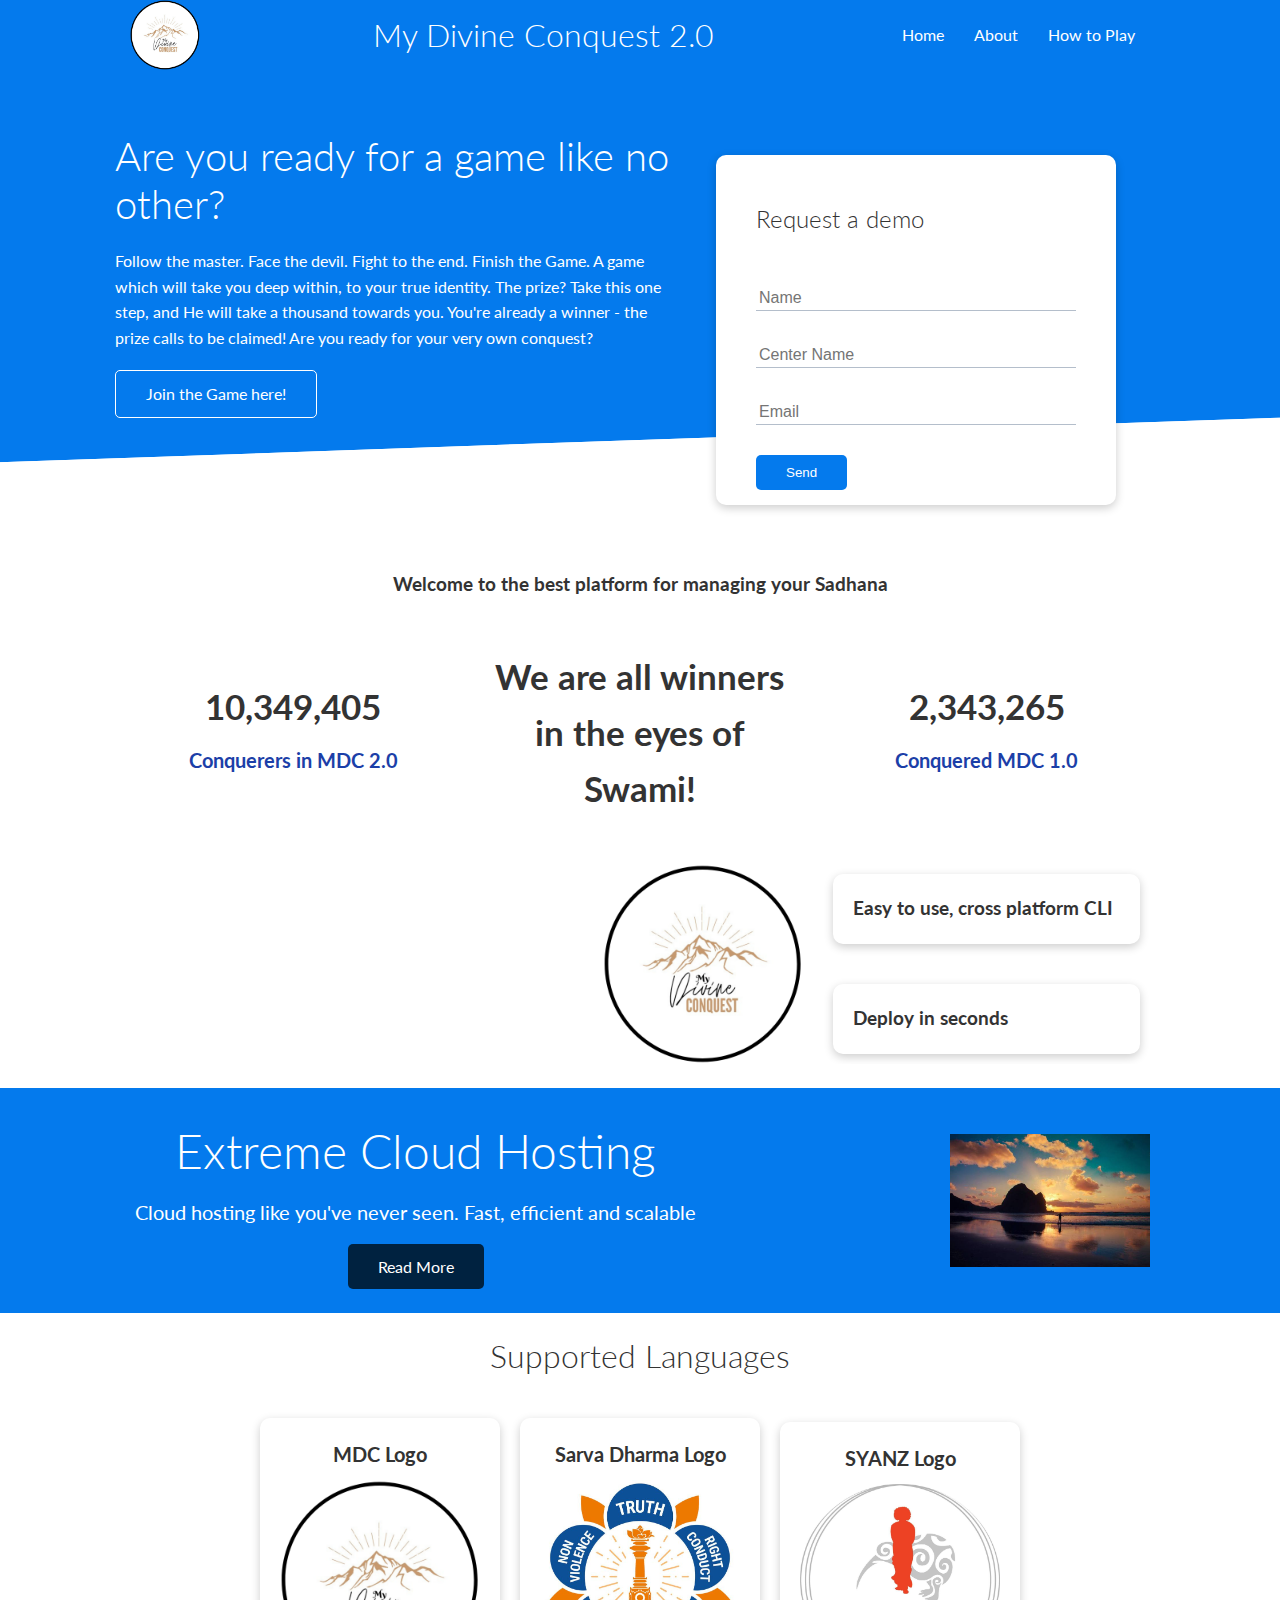
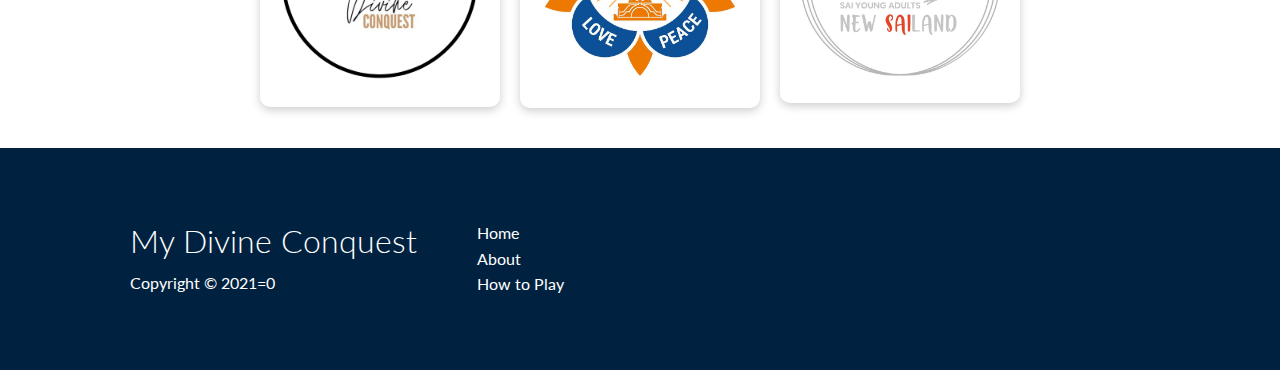
<file: index.html>
<!DOCTYPE html>
<html lang="en">
<head>
    <meta charset="UTF-8">
    <meta name="viewport" content="width=device-width, initial-scale=1.0">
    <link rel="stylesheet" href="https://cdnjs.cloudflare.com/ajax/libs/font-awesome/5.15.3/css/all.min.css" 
    integrity="sha512-iBBXm8fW90+nuLcSKlbmrPcLa0OT92xO1BIsZ+ywDWZCvqsWgccV3gFoRBv0z+8dLJgyAHIhR35VZc2oM/gI1w==" 
    crossorigin="anonymous" />
    <link rel="stylesheet" href="utilities.css">
    <link rel="stylesheet" href="style.css">
    <title>My Divine Conquest | 2.0</title>
</head>
<body>
   <!--Navbar--> 
   <div class="navbar">
       <div class="container flex hamburger">
           <img src="MDC logo.png" alt="">
           <h1 class="logo">My Divine Conquest 2.0</h1>
           <nav>
               <ul>
                   <li><a href="index.html">Home</a></li>
                   <li><a href="about.html">About</a></li>
                   <li><a href="instructions.html">How to Play</a></li>
               </ul>
           </nav>
       </div>
   </div>

   <!--Showcase-->
   <section class="showcase">
       <div class="container grid">
           <div class="showcase-text">
               <h1>Are you ready for a game like no other?</h1>
               <p>Follow the master. Face the devil. 
                   Fight to the end. Finish the Game. 
                   A game which will take you deep within, 
                   to your true identity. 
                   The prize? Take this one step, 
                   and He will take a thousand towards you. 
                   You're already a winner - the 
                   prize calls to be claimed! 
                   Are you ready for your very own conquest?</p>
               <a href="join.html" class="btn btn-outline">Join the Game here!</a>
           </div>

           <div class="showcase-form card">
               <h2>Request a demo</h2>
               <form name="contact" method="POST" netlify-honeypot="bot-field" data-netlify="true">
                    <input type="hidden" name="form-name" value="Sign Up">
                    <p class="hidden">
                        <label>Don’t fill this out if you’re human: <input name="bot-field" /></label>
                    </p>
                    <div class="form-control">
                       <input type="text" name="name" placeholder="Name" required>
                    </div>
                    <div class="form-control">
                       <input type="text" name="center" placeholder="Center Name" required>
                    </div>
                    <div class="form-control">
                       <input type="email" name="email" placeholder="Email" required>
                    </div>
                    <input type="submit" value="Send" class="btn btn-primary">
               </form>
           </div>
       </div>
   </section>

   <!--Stats-->
   <section class="stats">
       <div class="container">
           <h3 class="stats-heading text-center my-1">
               Welcome to the best platform for managing your Sadhana
           </h3>

           <div class="grid grid-3 text-center my-4">
               <div>
                   <i class="fas fa-server fa-3x"></i>
                   <h3>10,349,405</h3>
                   <p class="text-secondary">Conquerers in MDC 2.0</p>
               </div>
               <div>
                <i class="fas fa-upload fa-3x"></i>
                <h3>We are all winners in the eyes of Swami!</h3>
               </div>
               <div>
                <i class="fas fa-project-diagram fa-3x"></i>
                <h3>2,343,265</h3>
                <p class="text-secondary">Conquered MDC 1.0</p>
               </div>
           </div>
       </div>
   </section>

   <!--Cli-->
   <section class="cli">
       <div class="container grid">
           <img src="MDC logo white.png" alt="">
           <div class="card">
               <h3>Easy to use, cross platform CLI</h3>
           </div>
           <div class="card">
               <h3>Deploy in seconds</h3>
           </div>
       </div>
   </section>

   <!--Cloud-->
   <section class="cloud bg-primary my-2 py-2">
       <div class="container grid">
           <div class="text-center">
               <h2 class="lg">Extreme Cloud Hosting</h2>
               <p class="lead my-1">Cloud hosting like you've never seen. 
                   Fast, efficient and scalable</p>
                   <a href="about.html" class="btn btn-dark">Read More</a>
               </div>
               <img src="about1.jpg" alt="">
           </div>
       </div>
   </section>

   <!--Languages-->
   <section class="languages">
       <h2 class="md text-center my-2">
           Supported Languages
       </h2>
       <div class="container flex">
           <div class="card">
               <h4>MDC Logo</h4>
               <img src="MDC logo white.png" alt="">
           </div>
           <div class="card">
            <h4>Sarva Dharma Logo</h4>
            <img src="SD.jpeg" alt="">
           </div>
           <div class="card">
            <h4>SYANZ Logo</h4>
            <img src="SYANZ Logo.jpg" alt="">
          </div>
       </div>
   </section>

   <!--Footer-->
   <footer class="footer bg-dark py-5">
       <div class="container grid grid-3">
           <div>
               <h1>My Divine Conquest</h1>
               <p>Copyright &copy; 2021=0</p>
           </div>
           <nav>
               <ul>
                   <li><a href="index.html">Home</a></li>
                   <li><a href="about.html">About</a></li>
                   <li><a href="instructions.html">How to Play</a></li>
               </ul>
           </nav>
           <div class="social">
               <a href="#"><i class="fab fa-whatsapp fa-2x"></i></a>
               <a href="#"><i class="fab fa-facebook fa-2x"></i></a>
               <a href="#"><i class="fab fa-instagram fa-2x"></i></a>
           </div>
       </div>
   </footer>
</body>
</html>
</file>
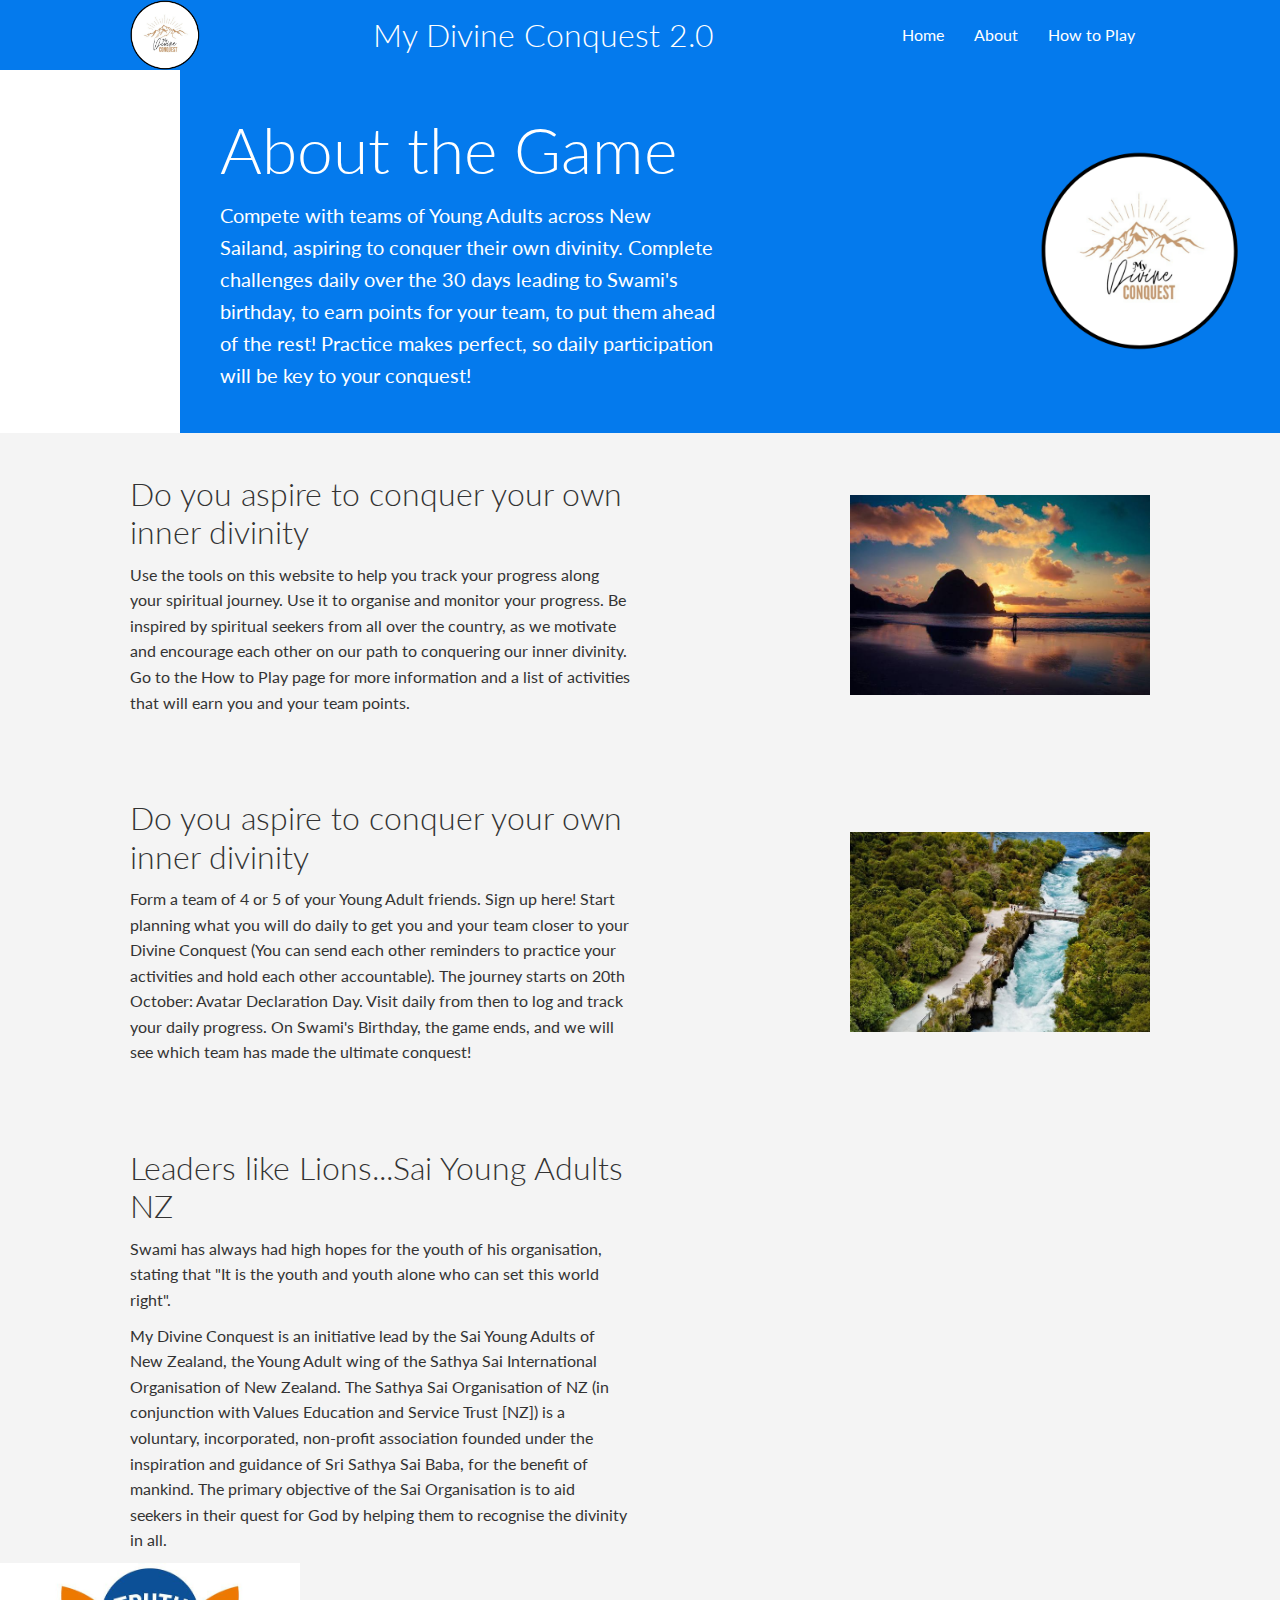
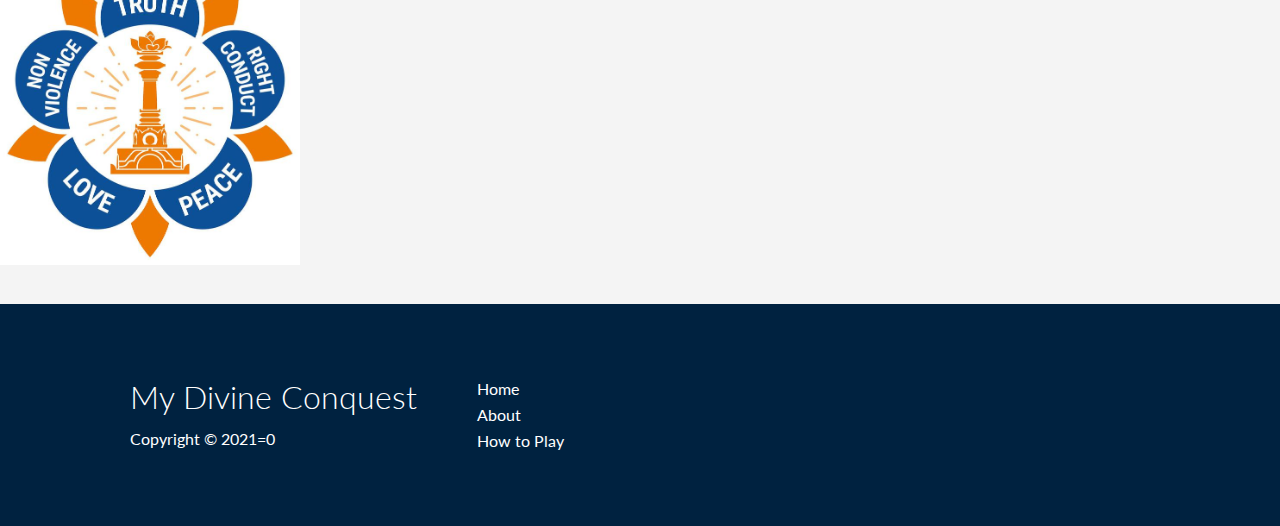
<file: about.html>
<!DOCTYPE html>
<html lang="en">
<head>
    <meta charset="UTF-8">
    <meta name="viewport" content="width=device-width, initial-scale=1.0">
    <link rel="stylesheet" href="https://cdnjs.cloudflare.com/ajax/libs/font-awesome/5.15.3/css/all.min.css" 
    integrity="sha512-iBBXm8fW90+nuLcSKlbmrPcLa0OT92xO1BIsZ+ywDWZCvqsWgccV3gFoRBv0z+8dLJgyAHIhR35VZc2oM/gI1w==" 
    crossorigin="anonymous" />
    <link rel="stylesheet" href="utilities.css">
    <link rel="stylesheet" href="style.css">
    <title>My Divine Conquest | 2.0</title>
</head>
<body>
   <!--Navbar--> 
   <div class="navbar">
       <div class="container flex hamburger">
           <img src="MDC logo.png" alt="">
           <h1 class="logo">My Divine Conquest 2.0</h1>
           <nav>
               <ul>
                   <li><a href="index.html">Home</a></li>
                   <li><a href="about.html">About</a></li>
                   <li><a href="instructions.html">How to Play</a></li>
               </ul>
           </nav>
       </div>
   </div>

   <!--Head-->
   <section class="about-head bg-primary py-3">
       <div class="container grid">
           <div>
               <h1 class="xl">About the Game</h1>
               <p class="lead">Compete with teams of Young Adults across New Sailand, 
                   aspiring to conquer their own divinity. 
                   Complete challenges daily over the 30 days leading to 
                   Swami's birthday, to earn points for your team, to put them 
                   ahead of the rest! Practice makes perfect, 
                   so daily participation will be key to your conquest! </p>
           </div>
           <img src="MDC logo.png" alt="">
       </div>
   </section>
   <!--Sub head-->
   <section class="about-sub-head bg-light py-3">
       <div class="container grid">
        <div>
            <h1 class="md">Do you aspire to conquer your own inner divinity</h1>
            <p>Use the tools on this website to help you track 
                your progress along your spiritual journey. 
                Use it to organise and monitor your progress. 
                Be inspired by spiritual seekers from all over the country, 
                as we motivate and encourage each other on our path 
                to conquering our inner divinity.
                Go to the <a href="instructions.html">How to Play</a> page for more information 
                and a list of activities that will earn you and your 
                team points.  </p>
        </div>
        <img src="about1.jpg" alt="">
       </div>
   </section>

   <section class="about-sub-head bg-light py-3">
    <div class="container grid">
     <div>
         <h1 class="md">Do you aspire to conquer your own inner divinity</h1>
         <p> Form a team of 4 or 5 of your Young Adult friends. 
             <a href="join.html">Sign up here!</a> 
             Start planning what you will do daily to get you and 
             your team closer to your Divine Conquest 
             (You can send each other reminders to practice your 
             activities and hold each other accountable). 
             The journey starts on 20th October: Avatar Declaration Day. 
             Visit daily from then to 
             <a href="play.html">log and track your daily progress</a>. 
             On Swami's Birthday, the game ends, and 
             we will see which team has made the ultimate conquest!  </p>
     </div>
     <img src="about2.jpg" alt="">
    </div>
    </section>

   <section class="about-sub-head bg-light py-3">
    <div class="container grid">
        <div">
            <h1 class="md">Leaders like Lions...Sai Young Adults NZ</h2>
            <p>Swami has always had high hopes for the youth of his 
                organisation, stating that "It is the youth and youth 
                alone who can set this world right".</p>
            <p>My Divine Conquest is an initiative lead by the Sai 
                Young Adults of New Zealand, the Young Adult wing of the 
                Sathya Sai International Organisation of New Zealand.
                The Sathya Sai Organisation of NZ (in conjunction with 
                Values Education and Service Trust [NZ]) is a voluntary, 
                incorporated, non-profit association founded under the 
                inspiration and guidance of Sri Sathya Sai Baba, for the 
                benefit of mankind. The primary objective of the Sai 
                Organisation is to aid seekers in their quest for God 
                by helping them to recognise the divinity in all.</p>
        </div>
        <img src="SD.jpeg" alt="">
    </div>
   </section>

   <!--Footer-->
   <footer class="footer bg-dark py-5">
       <div class="container grid grid-3">
           <div>
               <h1>My Divine Conquest</h1>
               <p>Copyright &copy; 2021=0</p>
           </div>
           <nav>
               <ul>
                   <li><a href="index.html">Home</a></li>
                   <li><a href="about.html">About</a></li>
                   <li><a href="instructions.html">How to Play</a></li>
               </ul>
           </nav>
           <div class="social">
               <a href="#"><i class="fab fa-whatsapp fa-2x"></i></a>
               <a href="#"><i class="fab fa-facebook fa-2x"></i></a>
               <a href="#"><i class="fab fa-instagram fa-2x"></i></a>
           </div>
       </div>
   </footer>
</body>
</html>
</file>
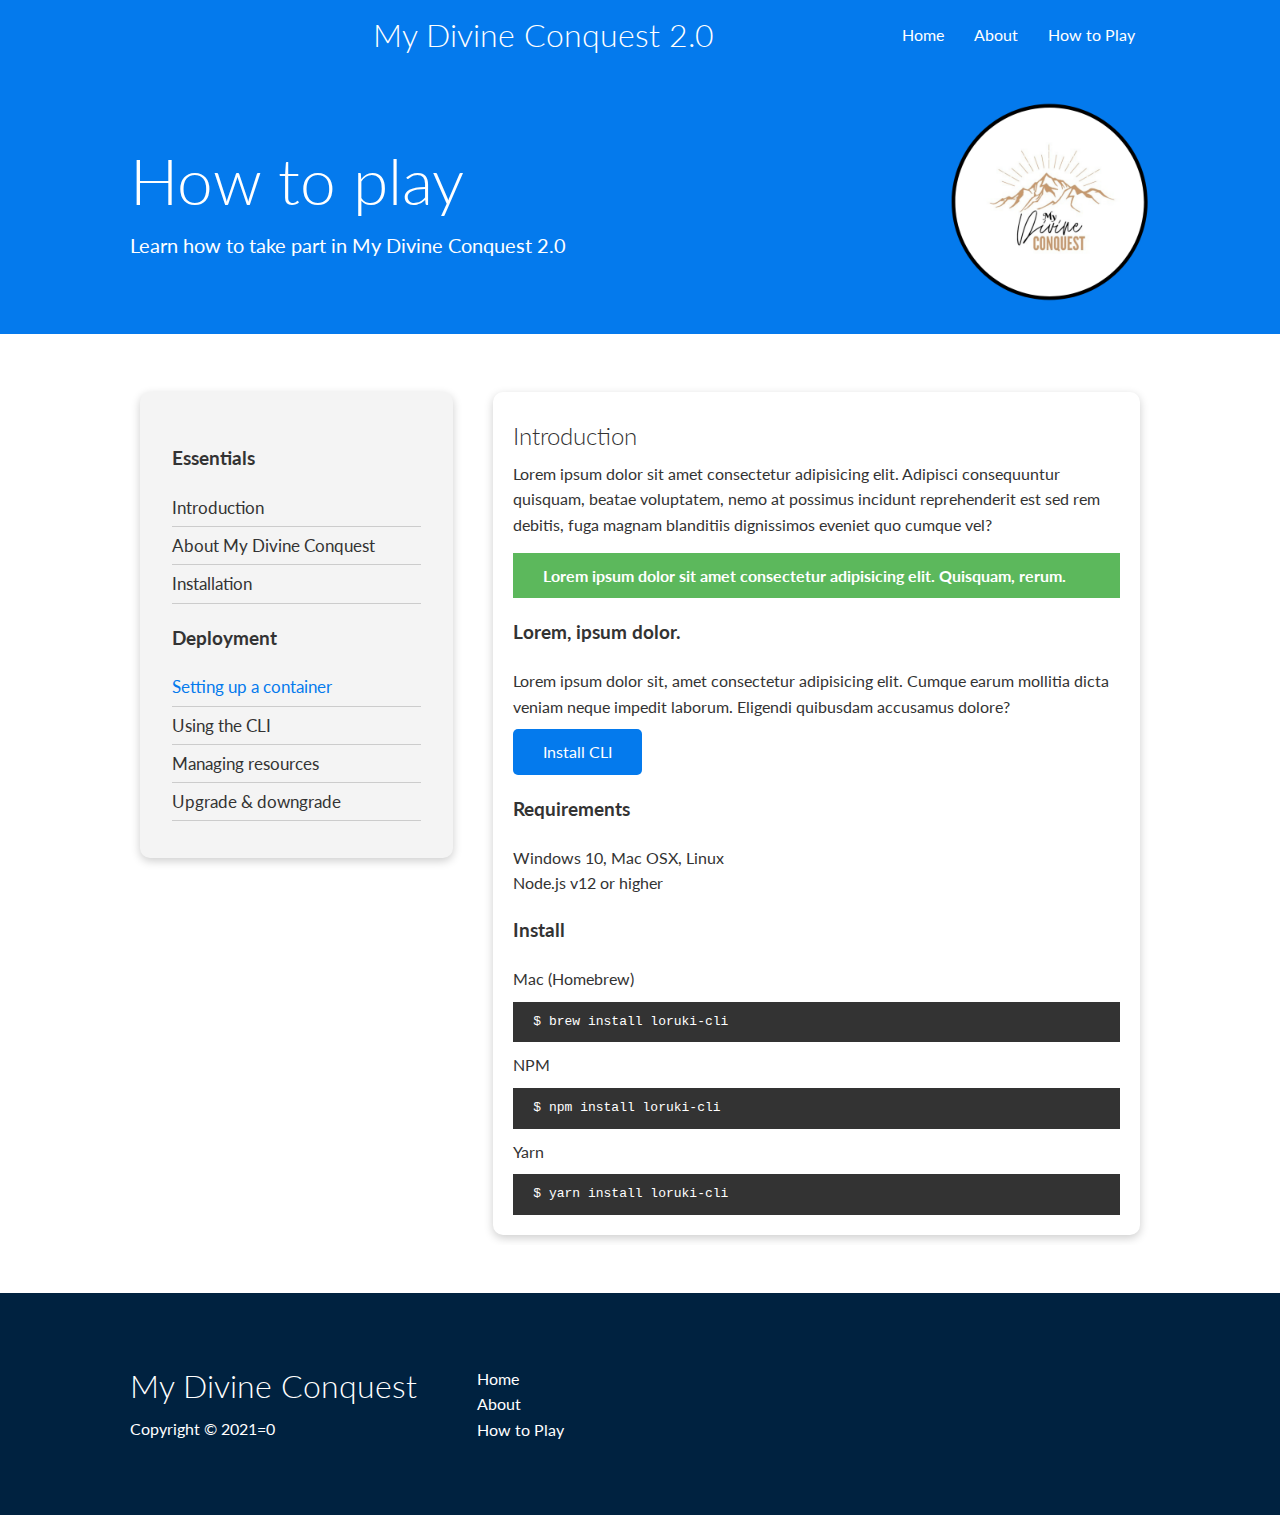
<file: instructions.html>
<!DOCTYPE html>
<!DOCTYPE html>
<html lang="en">
<head>
    <meta charset="UTF-8">
    <meta name="viewport" content="width=device-width, initial-scale=1.0">
    <link rel="stylesheet" href="https://cdnjs.cloudflare.com/ajax/libs/font-awesome/5.15.3/css/all.min.css" 
    integrity="sha512-iBBXm8fW90+nuLcSKlbmrPcLa0OT92xO1BIsZ+ywDWZCvqsWgccV3gFoRBv0z+8dLJgyAHIhR35VZc2oM/gI1w==" 
    crossorigin="anonymous" />
    <link rel="stylesheet" href="utilities.css">
    <link rel="stylesheet" href="style.css">
    <title>My Divine Conquest | 2.0</title>
</head>
<body>
   <!--Navbar--> 
   <div class="navbar">
       <div class="container flex hamburger">
           <img src"MDC logo.png" alt="">
           <h1 class="logo">My Divine Conquest 2.0</h1>
           <nav>
               <ul>
                   <li><a href="index.html">Home</a></li>
                   <li><a href="about.html">About</a></li>
                   <li><a href="instructions.html">How to Play</a></li>
               </ul>
           </nav>
       </div>
   </div>

   <!--Instructions head-->
   <section class="instructions-head bg-primary py-3">
       <div class="container grid">
           <div>
               <h1 class="xl">How to play</h1>
               <p class="lead">Learn how to take part in My Divine Conquest 2.0

               </p>
           </div>
           <img src="MDC logo.png" alt="">
       </div>
   </section>

   <!--INstructions main-->
   <section class="instructions-main my-4">
       <div class="container grid">
           <div class="card bg-light p-3">
               <h3 class="my-2">Essentials</h3>
                <nav>
                    <ul>
                        <li><a href="">Introduction</a></li>
                        <li><a href="">About My Divine Conquest</a></li>
                        <li><a href="">Installation</a></li>
                    </ul>
                </nav>

                <h3 class="my-2">Deployment</h3>
                <nav>
                    <ul>
                        <li><a class="text-primary" href="">Setting up a container</a></li>
                        <li><a href="">Using the CLI</a></li>
                        <li><a href="">Managing resources</a></li> 
                        <li><a href="">Upgrade & downgrade</a></li> 
                    </ul>
                </nav>
            </div>
            <div class="card">
                <h2>Introduction</h2>
                <p>Lorem ipsum dolor sit amet consectetur 
                adipisicing elit. Adipisci consequuntur quisquam,
                beatae voluptatem, nemo at possimus incidunt 
                reprehenderit est sed rem debitis, 
                fuga magnam blanditiis dignissimos 
                eveniet quo cumque vel?</p>
                
                <div class="alert alert-success">
                    <i class="fas fa-info"></i>Lorem ipsum dolor sit 
                    amet consectetur adipisicing elit. 
                    Quisquam, rerum.
                </div>
                
                <h3>Lorem, ipsum dolor.</h3>
                <p>Lorem ipsum dolor sit, amet consectetur 
                    adipisicing elit. Cumque earum mollitia 
                    dicta veniam neque impedit laborum. 
                    Eligendi quibusdam accusamus dolore?</p>
                    <a href="" class="btn btn-primary">Install CLI</a>

                    <h3>Requirements</h3>
                    <ul>
                        <li>Windows 10, Mac OSX, Linux</li>
                        <li>Node.js v12 or higher</li>
                    </ul>

                    <h3>Install</h3>
                    <p>Mac (Homebrew)</p>
                    <pre><code>$ brew install loruki-cli</code></pre>
                    <p>NPM</p>
                    <pre><code>$ npm install loruki-cli</code></pre>
                    <p>Yarn</p>
                    <pre><code>$ yarn install loruki-cli</code></pre>

            </div>
       </div>
   </section>

   <!--Footer-->
   <footer class="footer bg-dark py-5">
       <div class="container grid grid-3">
           <div>
               <h1>My Divine Conquest</h1>
               <p>Copyright &copy; 2021=0</p>
           </div>
           <nav>
               <ul>
                   <li><a href="index.html">Home</a></li>
                   <li><a href="about.html">About</a></li>
                   <li><a href="instructions.html">How to Play</a></li>
               </ul>
           </nav>
           <div class="social">
               <a href="#"><i class="fab fa-whatsapp fa-2x"></i></a>
               <a href="#"><i class="fab fa-facebook fa-2x"></i></a>
               <a href="#"><i class="fab fa-instagram fa-2x"></i></a>
           </div>
       </div>
   </footer>
</body>
</html>
</file>
<file: utilities.css>
/*Utilities*/
.container {
    max-width: 1100px;
    margin: 0 auto;
    overflow: auto;
    padding: 0 40px;
}

.card {
    background-color: #fff;
    color: #333;
    border-radius: 10px;
    box-shadow: 0 3px 10px rgba(0, 0, 0, 0.2);
    padding: 20px;
    margin: 10px;
}

.btn {
    display: inline-block;
    padding: 10px 30px;
    cursor: pointer;
    background: var(--primary-color);
    color: #fff;
    border: none;
    border-radius: 5px;
}

.btn-outline {
    background-color: transparent;
    border: 1px #fff solid;
}

.btn:hover {
    transform: scale(0.98);
}

/*Backgrounds & coloured buttons*/
.bg-primary, .btn-primary {
    background-color: var(--primary-color);
    color: #fff;
}

.bg-secondary, .btn-secondary {
    background-color: var(--secondary-color);
    color: #fff;
}

.bg-dark, .btn-dark {
    background-color: var(--dark-color);
    color: #fff;
}

.bg-light, .btn-light {
    background-color: var(--light-color);
    color: #333;
}

.bg-primary a, .btn-primary a,
.bg-secondary a, .btn-secondary a,
.bg-dark a, .btn-dark a {
    color: #fff;
}

/*Text colors*/
.text-primary {
    color: var(--primary-color);
}

.text-secondary {
    color: var(--secondary-color);
}

.text-dark {
    color: var(--dark-color);
}

.text-light {
    color: var(--light-color);
}

/*Text sizes*/
.lead {
    font-size: 20px;
}

.sm {
    font-size: 1rem;
}

.md {
    font-size: 2rem;
}

.lg {
   font-size: 3rem; 
}

.xl {
    font-size: 4rem;
}

.text-center {
    text-align: center;
}

/*Alert*/
.alert {
    background-color: var(--light-color);
    padding: 10px 20px;
    font-weight: bold;
    margin: 15px 0;
}

.alert i {
    margin-right: 10px;
}

.alert-success {
    background-color: var(--success-color);
    color: #fff;
}

.alert-error {
    background-color: var(--error-color);
    color: #fff;
}

.flex {
    display: flex;
    justify-content: center;
    align-items: center;
    height: 100%;
}

.grid {
    display: grid;
    grid-template-columns: repeat(2, 1fr);
    gap: 20px;
    justify-content: center;
    align-items: center;
    height: 100%;
}

.grid-3 {
    grid-template-columns: repeat(3, 1fr);  
}

/*Margin*/
.my-1 {
    margin: 1rem 0;
}

.my-2 {
    margin: 1.5rem 0;
}

.my-3 {
    margin: 2rem 0;
}

.my-4 {
    margin: 3rem 0;
}

.my-5 {
    margin: 4rem 0;
}

.m-1 {
    margin: 1rem;
}

.m-2 {
    margin: 1.5rem;
}

.m-3 {
    margin: 2rem;
}

.m-4 {
    margin: 3rem;
}

.m-5 {
    margin: 4rem;
}

/*Padding*/
.py-1 {
    padding: 1rem 0;
}

.py-2 {
    padding: 1.5rem 0;
}

.py-3 {
    padding: 2rem 0;
}

.py-4 {
    padding: 3rem 0;
}

.py-5 {
    padding: 4rem 0;
}

.p-1 {
    padding: 1rem;
}

.p-2 {
    padding: 1.5rem;
}

.p-3 {
    padding: 2rem;
}

.p-4 {
    padding: 3rem;
}

.p-5 {
    padding: 4rem;
}
</file>
<file: style.css>
@import url('https://fonts.googleapis.com/css2?family=Lato:wght@300&display=swap');

:root {
    --primary-color:#047aed;
    --secondary-color:#1c3fa8;
    --dark-color:#002240;
    --light-color:#f4f4f4;
    --success-color: #5cb85c;
    --error-color: #d9534f;
}

*{
    box-sizing: border-box;
    padding: 0;
    margin: 0;
}

body{
    font-family: 'Lato', sans-serif;
    color: #333;
    line-height: 1.6;
}

ul {
    list-style-type: none;
}

a{
    text-decoration: none;
    color: #333;   
}

h1, h2 {
    font-weight: 300;
    line-height: 1.2;
    margin: 10px 0;
}

p {
    margin: 10px 0;
}

img {
    width: 100%;
}

code, pre {
    background: #333;
    color: #fff;
    padding: 10px;
}

.hidden {
    visibility: hidden;
    height: 0;
}

/*Navbar*/
.navbar{
    background-color: var(--primary-color);
    color: #fff;
    height: 70px;
}

.navbar ul{
    display: flex;
}

.navbar .flex {
    justify-content: space-between;
}

.navbar a{
    color: #fff;
    padding: 10px;
    margin: 0 5px;
}

.navbar a:hover {
    border-bottom: 2px #fff solid;
}

.navbar img {
    width: 70px;
}

/*Showcase*/

.showcase {
    height: 400px;
    background-color: var(--primary-color);
    color: #fff;
    position: relative;
}

.showcase h1 {
    font-size: 40px;
}

.showcase p{
    margin: 20px 0;
}

.showcase a{
    color: #fff;
}

.showcase a:hover {
    border-bottom: 2px #fff solid;
}

.showcase .grid {
    grid-template-columns: 55% 45%;
    gap: 30px;
    overflow: visible;
}

.showcase-text {
    animation: slideInFromLeft 1s ease-in;
}

.showcase-form {
    position: relative;
    top: 60px;
    height: 350px;
    width: 400px;
    padding: 40px;
    z-index: 100;
    animation: slideInFromRight 1s ease-in;
}

.showcase-form .form-control {
    margin:30px 0;
}

.showcase-form input[type='text'],
.showcase-form input[type='email'] {
     border: 0;
     border-bottom: 1px solid #b4becb;
     width: 100%;
     padding: 3px;
     font-size: 16px;
}

.showcase-form input:focus {
    outline: none;
}

.showcase::before,
.showcase::after {
    content: '';
    position: absolute;
    height: 100px;
    bottom: -70px;
    right: 0;
    left: 0;
    background: #fff;
    transform: skewY(-2deg);
    -webkit-transform: skewY(-2deg);
    -moz-transform: skewY(-2deg);
    -ms-transform: skewY(-2deg);
}

/*Stats*/
.stats {
    padding-top: 100px;
    animation: slideInFromBottom 1s ease-in;
}

.stats-heading {
    max-width: 500px;
    margin: auto;
}

.stats .grid h3 {
    font-size: 35px;
}

.stats .grid p {
    font-size: 20px;
    font-weight: bold;
}

/*Cli*/
.cli .grid {
    grid-template-columns: repeat(3, 1fr);
    grid-template-rows: repeat(2, 1fr);
}

.cli    .grid > *:first-child {
    grid-column: 1 / span 2;
    grid-row: 1 / span 2;
}

/*Cloud*/
.cloud .grid {
    grid-template-columns: 4fr 3fr;
}

/* Languages*/

.languages .flex {
    flex-wrap: wrap;
}
.languages .card {
    text-align: center;
    margin: 18px 10px 40px;
    max-width: 1100px;
    transition: transform 0.2s ease-in;
}

.languages .card h4 {
    font-size: 20px;
    margin-bottom: 10px;
}

.languages .card:hover {
    transform: translateY(-15px);
}

/*About*/
.about-head, img {
    width: auto;
    justify-self: flex-end;
} img {
    width: 200px;
    justify-self: flex-end;
}

.about-sub-head img {
    width: 300px;
    justify-self: flex-end;
}

.about-main .card > i{
    margin-right: 20px;
}

.about-main .grid {
    padding: 30px;
}

.about-main .grid > *:first-child {
    grid-column: 1 / span 3;

}


.about-main .grid > *:nth-child {
    grid-column: 1 / span 2;
}

/*Instructions*/
.instructions-head img {
    width: 200px;
}
.instructions-main h3 {
    margin: 20px 0;
}

.instructions-main nav li {
    font-size: 17px;
    padding-bottom: 5px;
    margin-bottom: 5px;
    border-bottom: 1px #ccc solid;
}

.instructions-main a:hover {
    font-weight: bold;
}

.instructions-main .grid {
    grid-template-columns: 1fr 2fr;
    align-items: flex-start;
}

/*Footer*/
.footer .social a {
    margin: 0 10px;
}

/*Animations*/
@keyframes slideInFromLeft {
    0% {
        transform: translateX(-100%)
    }

    100% {
        transform: translateX(0);
    }
}

@keyframes slideInFromRight {
    0% {
        transform: translateX(+100%)
    }

    100% {
        transform: translateX(0);
    }
}

@keyframes slideInFromTop {
    0% {
        transform: translateY(-100%)
    }

    100% {
        transform: translateX(0);
    }
}

@keyframes slideInFromBottom {
    0% {
        transform: translateY(+100%)
    }

    100% {
        transform: translateX(0);
    }
}
/*Tablets and under*/
@media(max-width: 768px) {
    .grid,
    .showcase .grid,
    .stats .grid,
    .cli .grid,
    .cloud .grid,
    .about-main.grid,
    .instructions-main .grid {
        grid-template-columns: 1fr;
        grid-template-rows: 1fr;

    }

    .showcase {
        height: auto;
    }

    .showcase-text {
        text-align: center;
        margin-top: 40px;
        animation: slideInFromTop 1s ease-in;
    }

    .showcase-form {
        justify-self: center;
        margin: auto;
        animation: slideInFromBottom 1s ease-in;
    }

    .cli .grid > *:first-child {
        grid-column: 1;
        grid-row: 1;
    }

    .about-head,
    .about-sub-head,
    .instructions-head h1, 
    .instructions-head p {
        text-align: center;
    }
    .about-head img,
    .about-sub-head img,
    .instructions-head img {
        justify-self: center;   
    }

    .about-main .grid > *:first-child
    .about-main .grid > *:nth-child(2) {
        grid-column: 1;
    }

}

/*Mobile*/
@media(max-width: 500px) {
    .navbar {
        height: 110px;
    }

    .navbar .flex {
        flex-direction: column;
    }

    .navbar ul{
        padding: 10px;
        background-color: rgba(0,0,0,0.1);
    }
}
</file>
